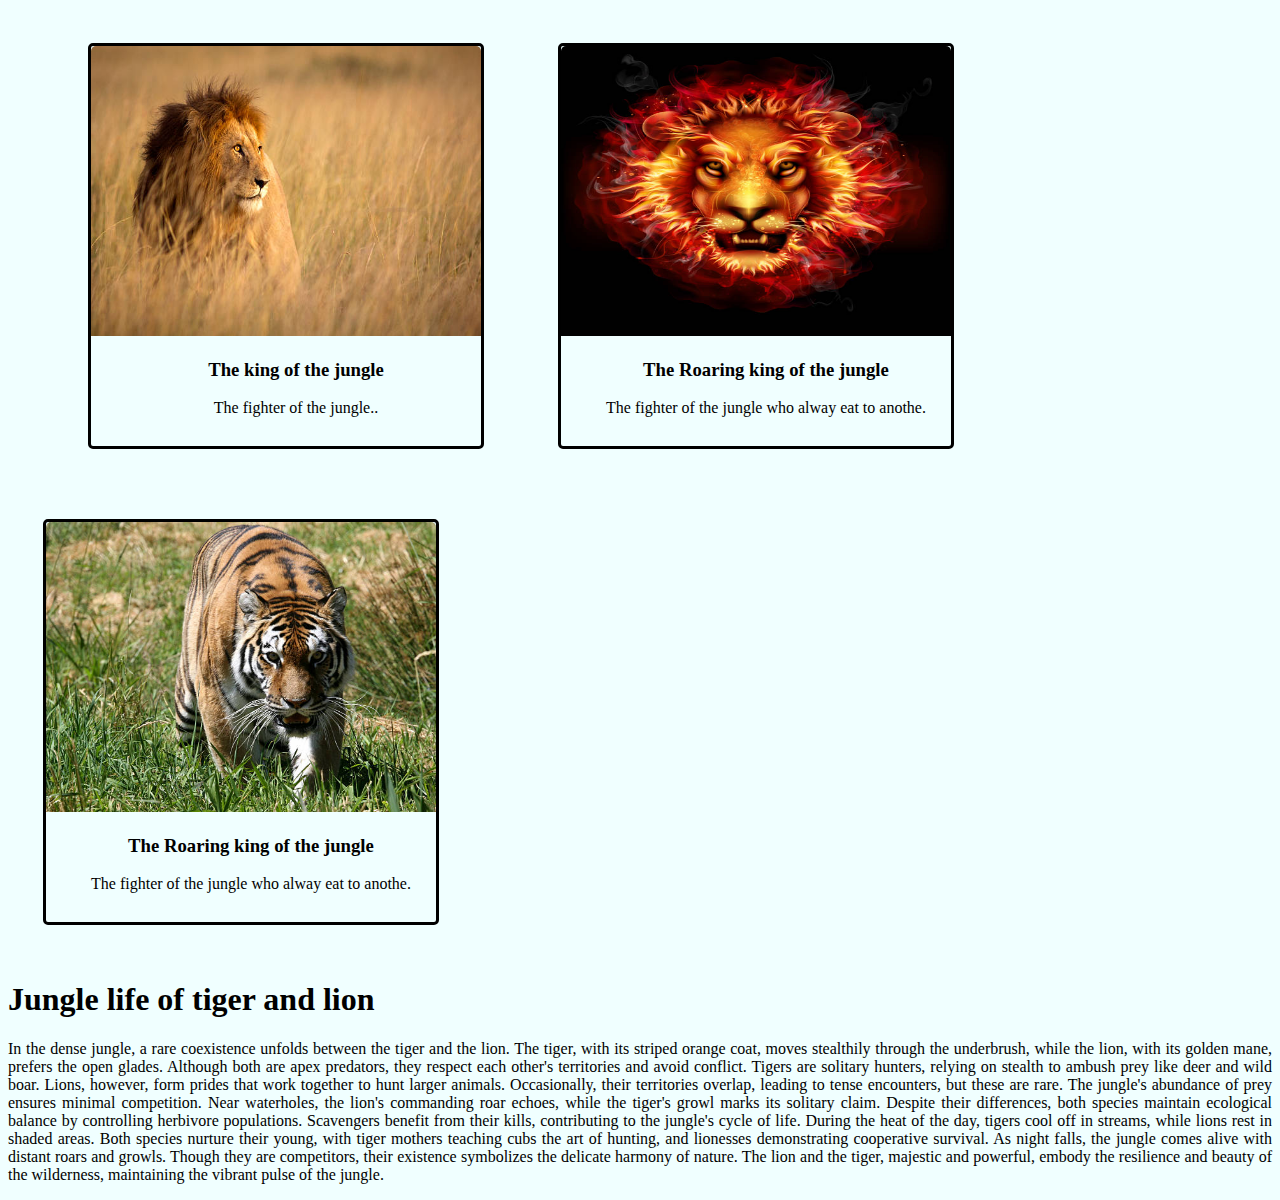
<file: card_using_htmcss/index.html>
<!DOCTYPE html>
<html lang="en">
<head>
    <meta charset="UTF-8">
    <meta name="viewport" content="width=device-width, initial-scale=1.0">
    <link rel="stylesheet" href="style.css">
    <title>Cards</title>
</head>
<body>
    <div class="lion" id="first">
        
            <img src="lion.jpj.jpg" alt="lion">
                
                <div class="discrip">
            <h3>The king of the jungle </h3>
            <p>The fighter of the jungle.. </p>
                </div>
            
    </div>
        
            <div class="lion">
                
                    <img src="fire_lion.jpg" alt="lion">
                        <div class="discrip">
                    <h3>The Roaring king of the jungle </h3>
                    <p>The fighter of the jungle who alway eat to anothe. </p>
                        </div>

            </div>
            <div class="lion">
                
                <img src="tiger.jpg" alt="tiger">
                    <div class="discrip">
                <h3>The Roaring king of the jungle </h3>
                <p>The fighter of the jungle who alway eat to anothe. </p>
                    </div>

        </div>
        <div class="jungle">
            <h1 class="about">Jungle life of tiger and lion</h1>
            <p class="aboutjungle"> In the dense jungle, a rare coexistence unfolds between the tiger and the lion. The tiger, with its striped orange coat, moves stealthily through the underbrush, while the lion, with its golden mane, prefers the open glades. Although both are apex predators, they respect each other's territories and avoid conflict.

                Tigers are solitary hunters, relying on stealth to ambush prey like deer and wild boar. Lions, however, form prides that work together to hunt larger animals. Occasionally, their territories overlap, leading to tense encounters, but these are rare. The jungle's abundance of prey ensures minimal competition.
                
                Near waterholes, the lion's commanding roar echoes, while the tiger's growl marks its solitary claim. Despite their differences, both species maintain ecological balance by controlling herbivore populations. Scavengers benefit from their kills, contributing to the jungle's cycle of life.
                
                During the heat of the day, tigers cool off in streams, while lions rest in shaded areas. Both species nurture their young, with tiger mothers teaching cubs the art of hunting, and lionesses demonstrating cooperative survival.
                
                As night falls, the jungle comes alive with distant roars and growls. Though they are competitors, their existence symbolizes the delicate harmony of nature. The lion and the tiger, majestic and powerful, embody the resilience and beauty of the wilderness, maintaining the vibrant pulse of the jungle.</p>
        </div>

  
</body>
</html>
</file>
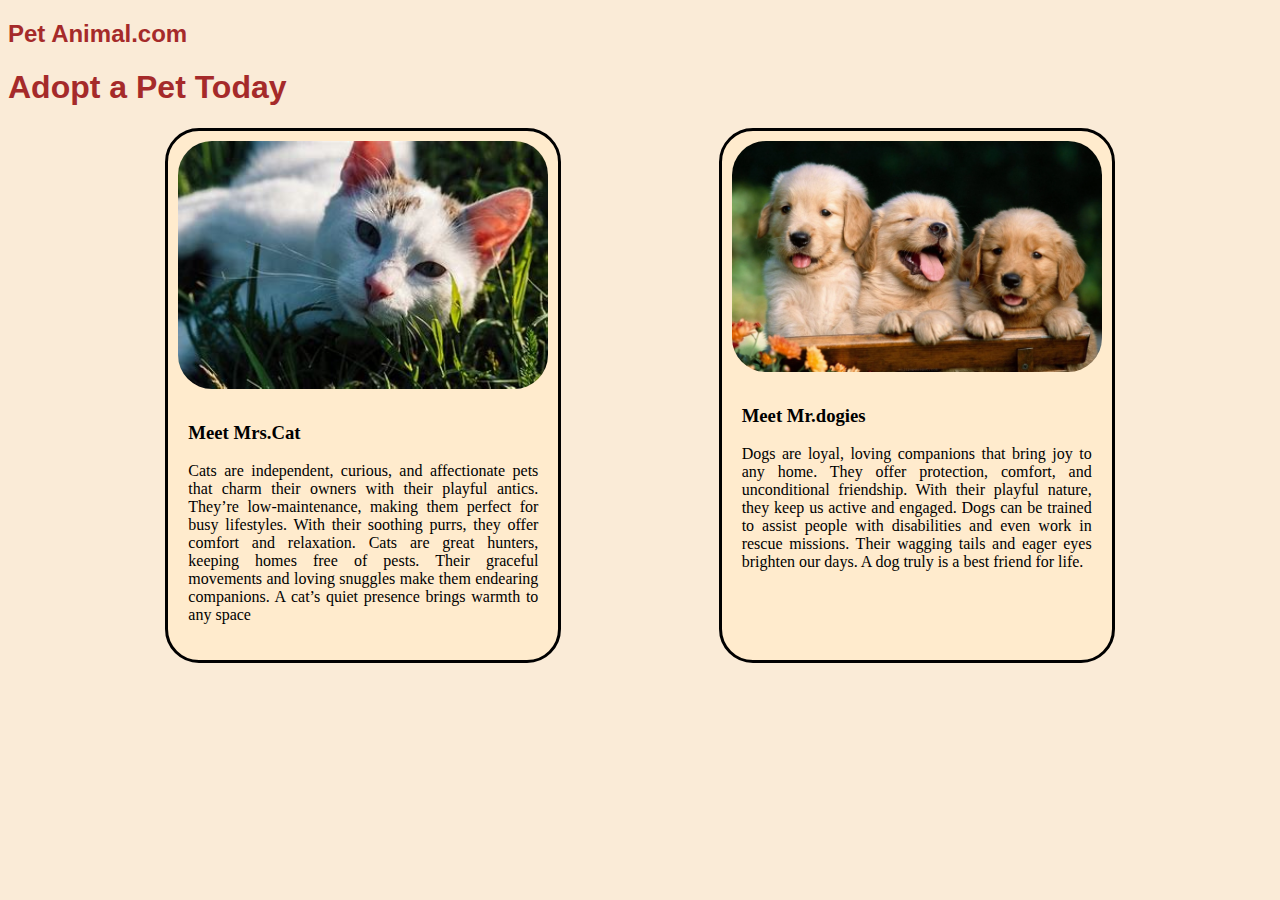
<file: Pat_today/index.html>
<!DOCTYPE html>
<html lang="en">
  <head>
    <meta charset="UTF-8" />
    <meta name="viewport" content="width=device-width, initial-scale=1.0" />
    <link rel="stylesheet" href="style.css">
    <title>Pet_India</title>
  </head>
  <body>
    <h2>Pet Animal.com </h2>
    <h1>Adopt a Pet Today</h1>
    <div id="pet">
      <div class="cats">
        <img src="cute-cat.jpeg" alt="" class="cat" />
        <div class="dis">
          <h3>Meet Mrs.Cat</h3>
          <p>
            Cats are independent, curious, and affectionate pets that charm
            their owners with their playful antics. They’re low-maintenance,
            making them perfect for busy lifestyles. With their soothing purrs,
            they offer comfort and relaxation. Cats are great hunters, keeping
            homes free of pests. Their graceful movements and loving snuggles
            make them endearing companions. A cat’s quiet presence brings warmth
            to any space
          </p>
        </div>
      </div>

      <div class="dogs">
        <img src="Cute-Dog-Photo.webp" alt="" class="dog" />
        <div class="dis">
          <h3>Meet Mr.dogies</h3>
          <p>
            Dogs are loyal, loving companions that bring joy to any home. They
            offer protection, comfort, and unconditional friendship. With their
            playful nature, they keep us active and engaged. Dogs can be trained
            to assist people with disabilities and even work in rescue missions.
            Their wagging tails and eager eyes brighten our days. A dog truly is
            a best friend for life.
          </p>
        </div>
      </div>
    </div>
  </body>
</html>
</file>
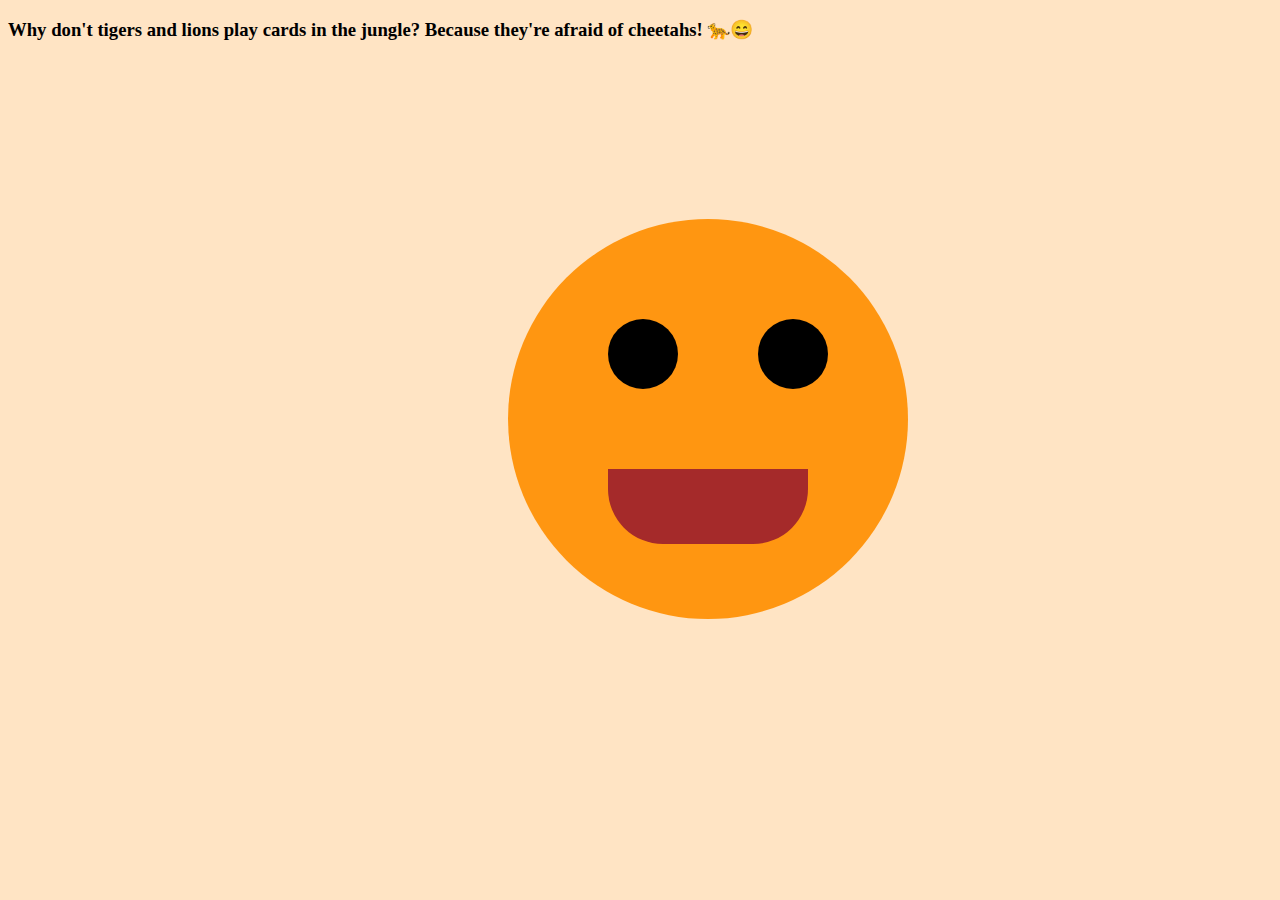
<file: simly_face/index.html>
<!DOCTYPE html>
<html lang="en">
<head>
    <meta charset="UTF-8">
    <meta name="viewport" content="width=device-width, initial-scale=1.0">
    <link rel="stylesheet" href="style.css">
    <title>Simly_face</title>
</head>
<body>
    <div class="face">
        <div class="mouth"></div>
        <div class="eyes">
            <div class="left-eye"></div>
            <div class="right-eye"></div>
        </div>
       
    </div>
    <div class="text"><h3 class="joke"> Why don't tigers and lions play cards in the jungle? Because they're afraid of cheetahs! 🐆😄</h3></div>
</body>
</html>
</file>
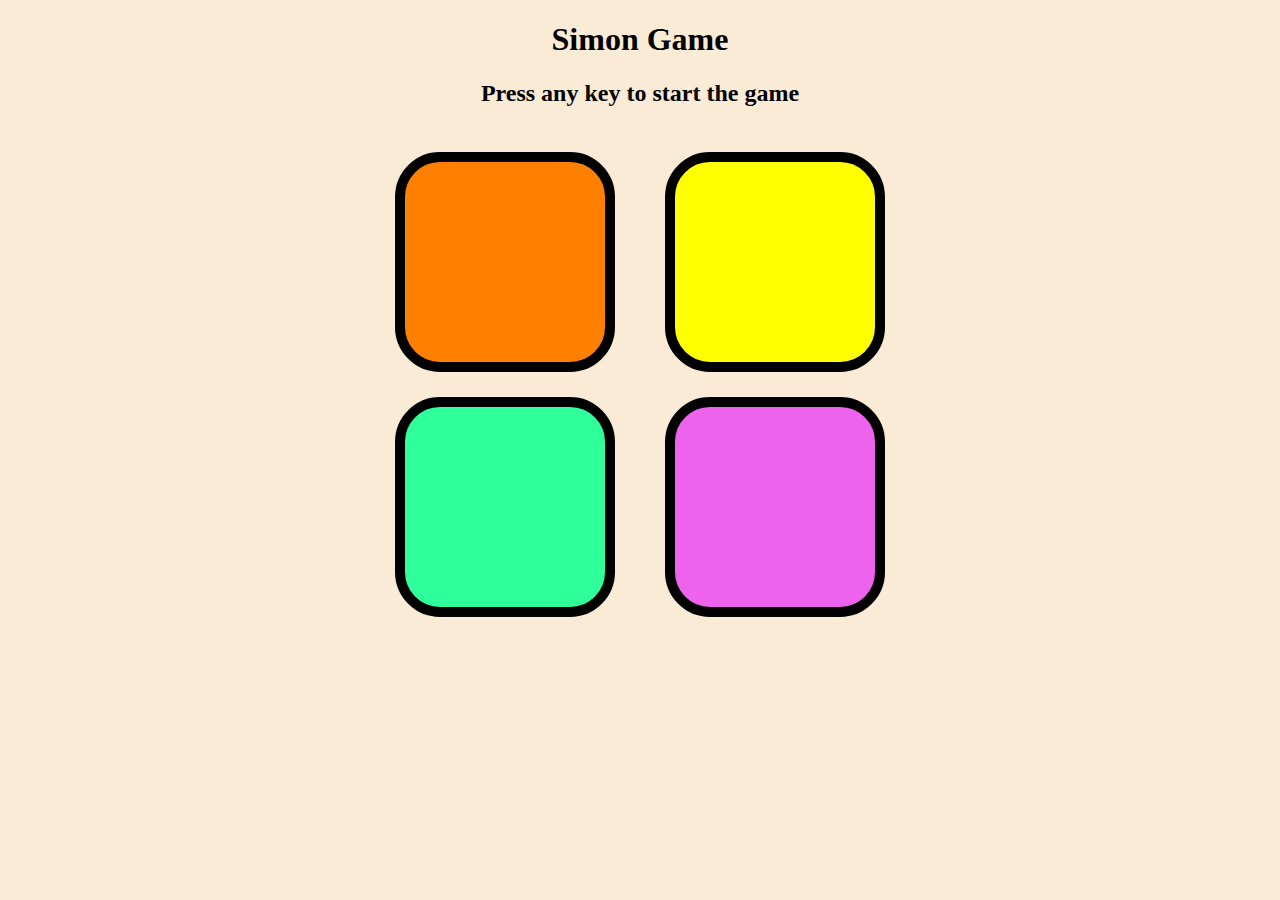
<file: Simon/index.html>
<!DOCTYPE html>
<html lang="en">
  <head>
    <meta charset="UTF-8" />
    <meta name="viewport" content="width=device-width, initial-scale=1.0" />
    <title>Siman Game</title>
    <link rel="stylesheet" href="style.css" />
  </head>
  <body>
    <h1>Simon Game</h1>
    <h2>Press any key to start the game</h2>

    <div class="btn-container">
      <div class="line1">

        <div class="btn red" id="red" type="button"></div>
        <div class="btn green" id="green" type="button"></div>

      </div>

      <div class="line2">
        <div class="btn yellow" id="yellow" type="button"></div>
        <div class="btn purple " id="purple" type="button"></div>

      </div>

    </div>

    <script src="app.js"></script>
  </body>
</html>
</file>
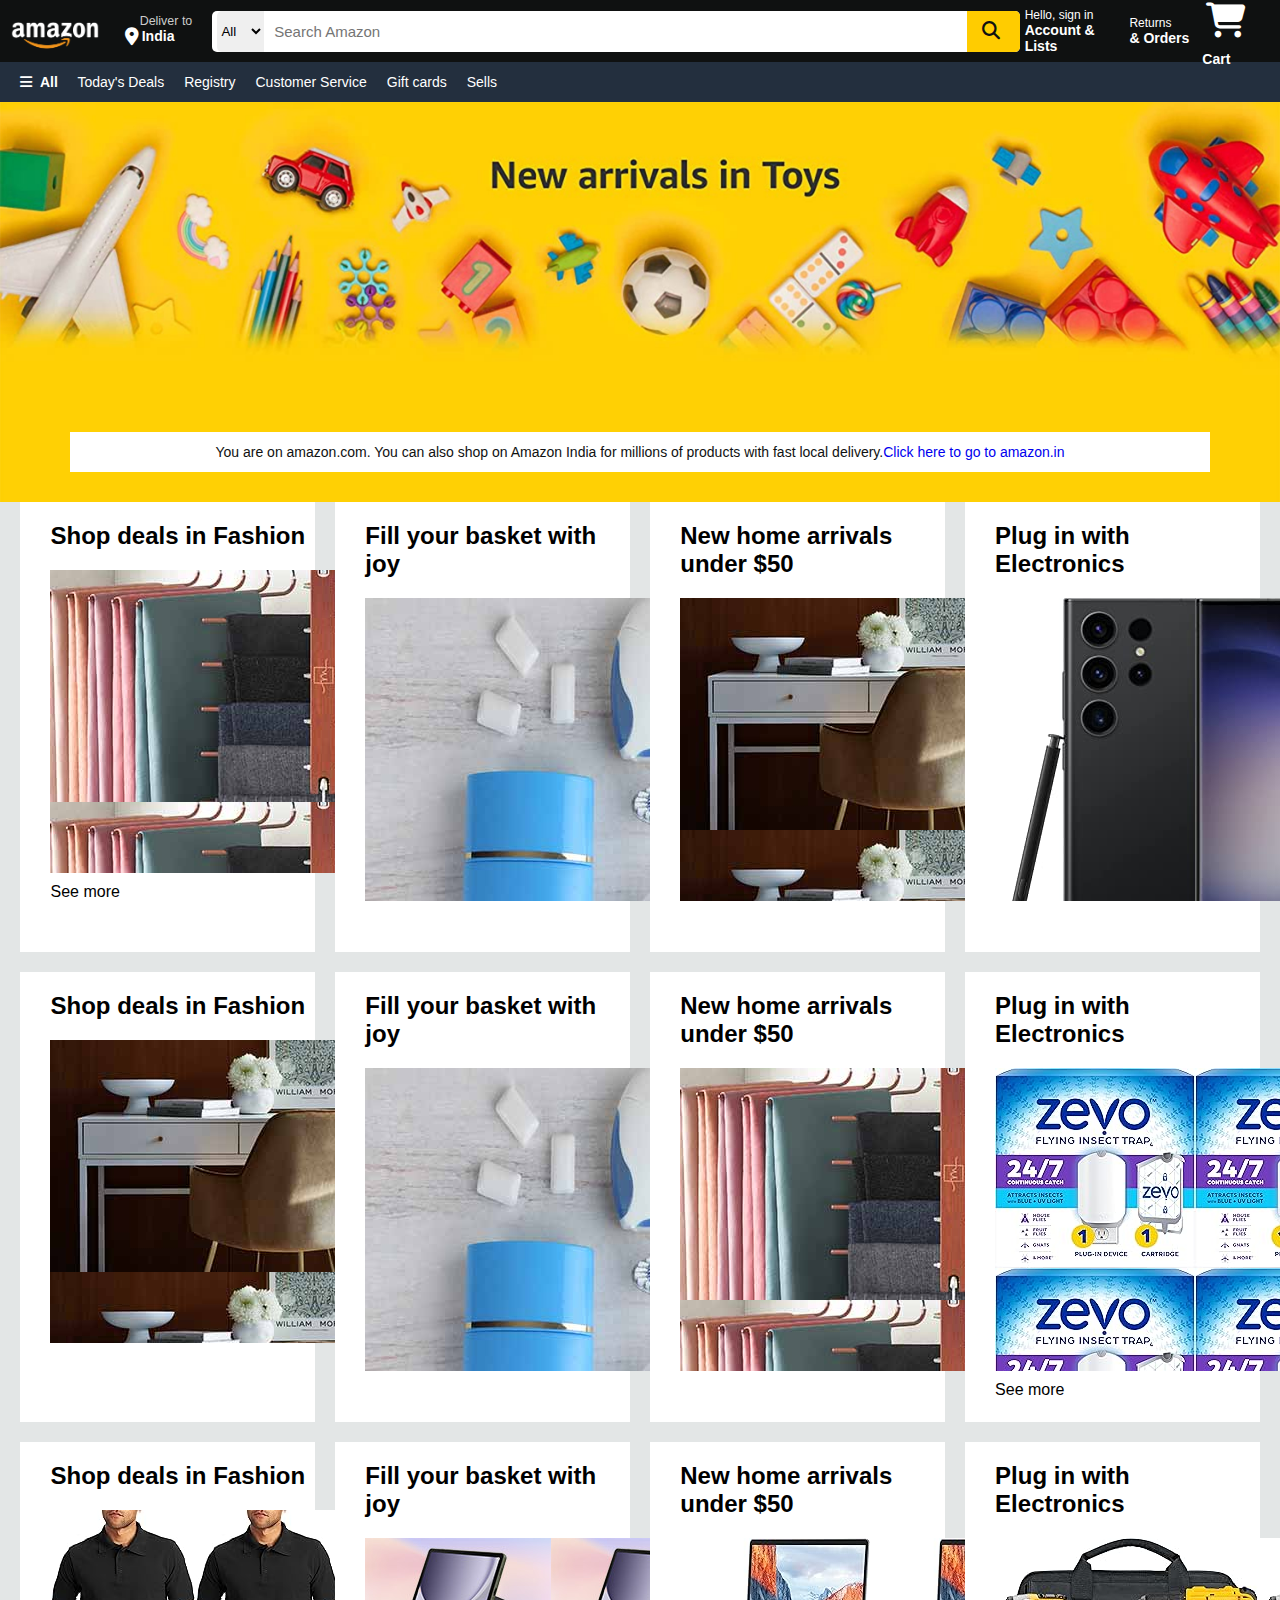
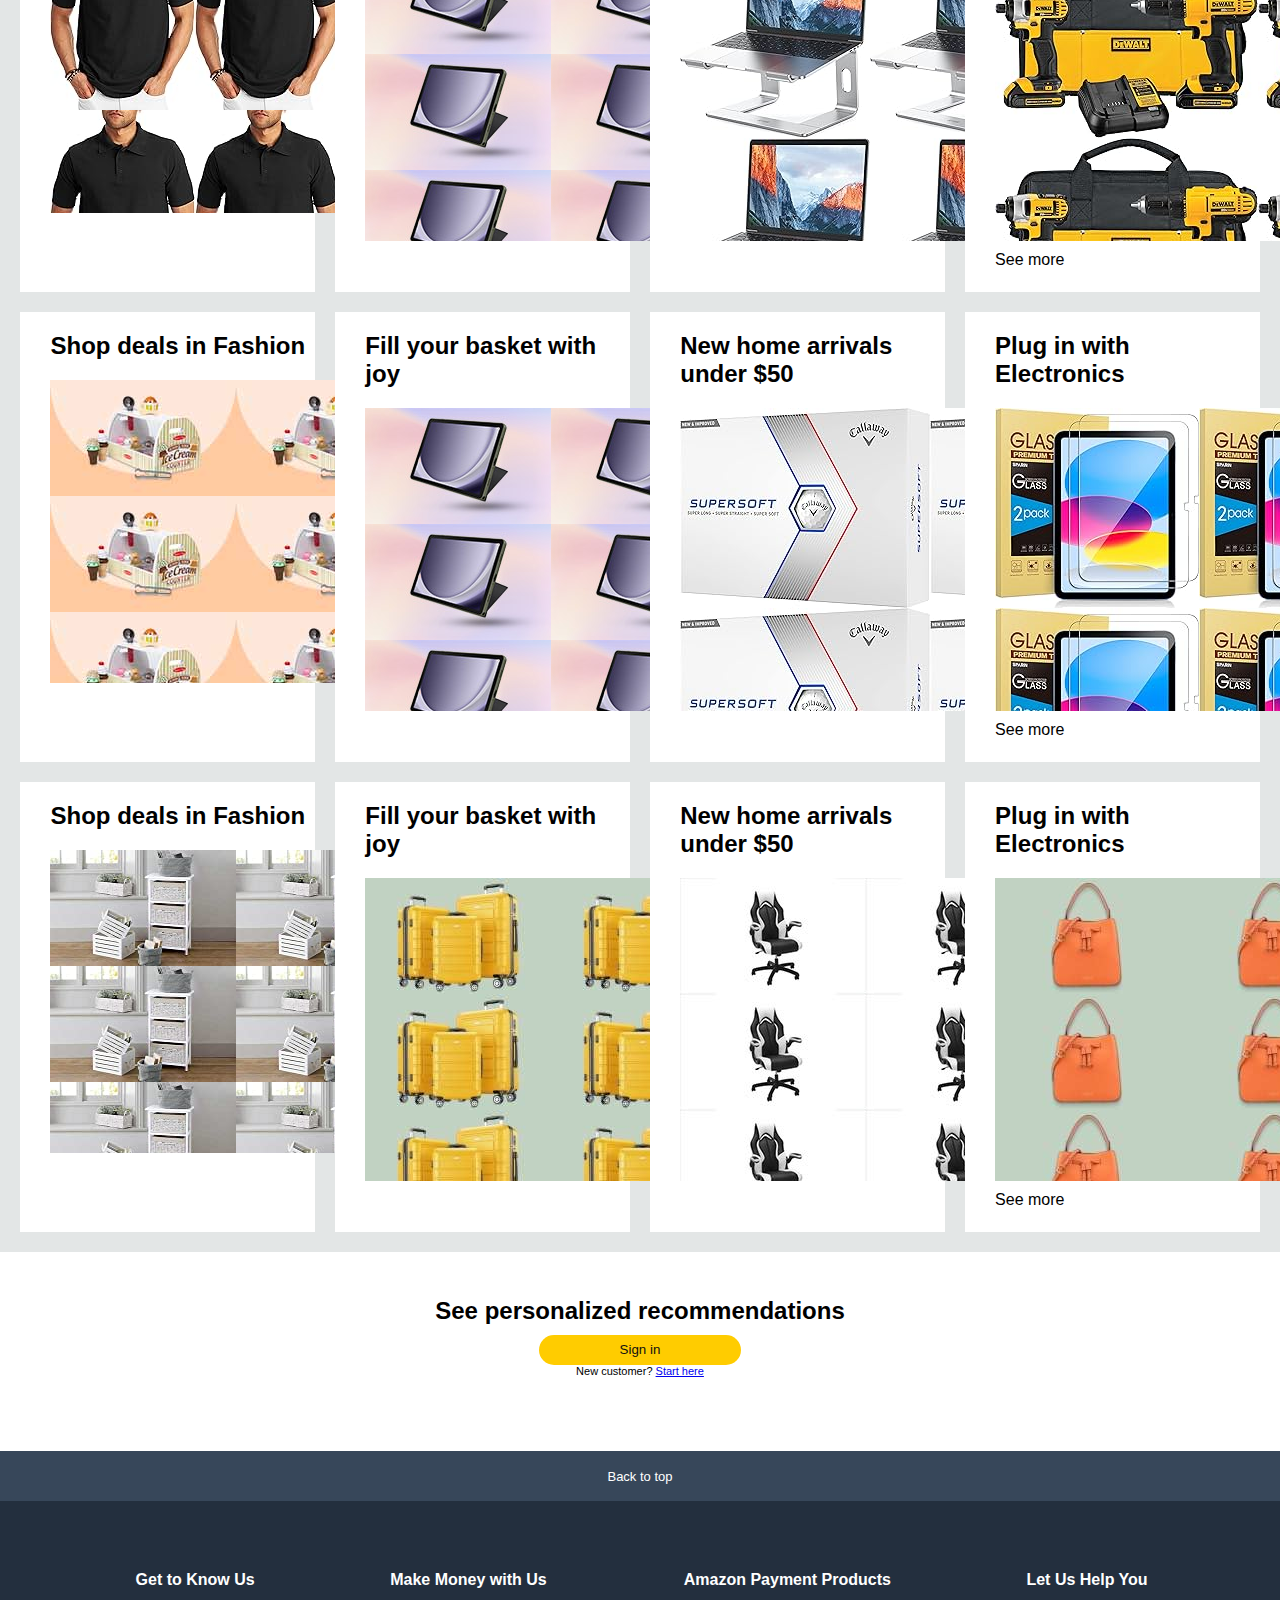
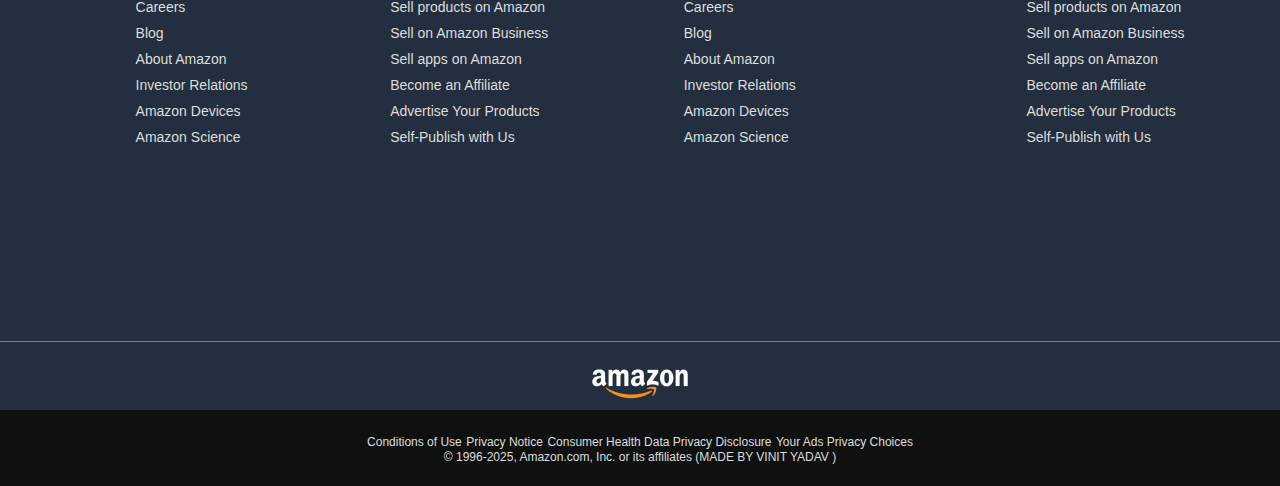
<file: ui_clone_amazon.com/index.html>
<!DOCTYPE html>
<html lang="en">
<head>
    <meta charset="UTF-8">
    <meta name="viewport" content="width=device-width, initial-scale=1.0">
    <title>Amazone.com. Spend less. Smile more. </title>
    <link rel="icon" href="./assets/titlebar-icon.png">
    <link rel="stylesheet" href="style.css">
    <link rel="stylesheet" href="https://cdnjs.cloudflare.com/ajax/libs/font-awesome/6.7.2/css/all.min.css" integrity="sha512-Evv84Mr4kqVGRNSgIGL/F/aIDqQb7xQ2vcrdIwxfjThSH8CSR7PBEakCr51Ck+w+/U6swU2Im1vVX0SVk9ABhg==" crossorigin="anonymous" referrerpolicy="no-referrer" />
</head>
<body>
    <header>

        <div class="nav-bar">
            <div class="nav-logo  borders"> </div>
    
            <div class="nav-address borders"> 
               
                <p class="address1">Deliver to</p>
                <div class="address2">
                    <i class="fa-solid fa-location-dot  locations"></i>
                    <p class="india">India</p>
                </div>
    
            </div>
    
            <div class="select-option">
    
                <select  class="select-all">
                    <option >All</option>
                </select>
    
                <input class="search"placeholder="Search Amazon" style="font-size:15px; padding-left: 10px;">
                <div class="search-logo">
                    <i class="fa-solid fa-magnifying-glass"></i>
                </div>
    
            </div>
    
    
            <div class="sign-in borders">
                <p class="sing-in-user">Hello, sign in </p>
                <p class="account">Account & Lists </p>
            </div>
    
    
           <div class="return borders">
              <p class="sing-in-user">Returns</p>
              <p class="account"> & Orders </p>
           </div>
           
    
           <div class="cart borders">
            <i class="fa-solid fa-cart-shopping carts"></i>
            <span class="nav-cart">Cart</span>
           </div>
           
    
        </div>

        <div class="pannel">
            <div class="all borders"> 
                <i class="fa-solid fa-bars"></i> All
            </div>
            <div class="content ">
                <p class="conten1 borders">Today's Deals </p>
                <p class="conten2 borders"> Registry</p>
                <p class="content3 borders"> Customer Service</p>
                <p class="content4 borders">Gift cards </p>
                <p class="content5 borders">Sells </p>
            </div>
        </div>
        

    </header>
    <main>
        <div class="hero-section">
            <p class="hero-content">You are on amazon.com. You can also shop on Amazon India for millions of products with fast local delivery. <a href="#" style="text-decoration: none;">Click here to go to amazon.in</a></p>
        </div>

        <div class="main-content">

            <div class="main-box1 card">
                <h2>Shop deals in Fashion</h2>
                <div class="box-img"  style="background-image: url('./assets/box1_image.jpg');"> </div>
                <p class="box-info"> See more </p>
            </div>

            <div class="main-box2 card"> 
                <h2>Fill your basket with joy</h2>
                <div class="box-img"  style="background-image: url('./assets/box2_image.jpg');"> </div>
                <p class="box-info"> </p>

             </div>

            <div class="main-box3 card"> 
                <h2>New home arrivals under $50</h2> 
                <div class="box-img"  style="background-image: url('./assets/box3_image.jpg');"> </div>
                <p class="box-info"> </p>
            </div>
            
            <div class="main-box4 card"> 
                <h2>Plug in with Electronics</h2>
                <div class="box-img"  style="background-image: url('./assets/box4_image.jpg');"> </div>  
                <p class="box-info"> </p>
            </div>
                 <!-- second 4 card -->
            <div class="main-box1 card"> 
                <h2>Shop deals in Fashion</h2>
                <div class="box-img" style="background-image: url('./assets/box3_image.jpg');" > </div>  
                <p class="box-info"> </p>
            </div>

            <div class="main-box2 card"> 
                <h2>Fill your basket with joy</h2>
                <div class="box-img" style="background-image: url('./assets/box2_image.jpg');"> </div>  
                <p class="box-info"> </p>
            </div>

            <div class="main-box3 card"> 
                <h2>New home arrivals under $50</h2>
                <div class="box-img" style="background-image: url('./assets/box1_image.jpg');"> </div>  
                <p class="box-info"> </p>
            </div>

            <div class="main-box4 card"> 
                <h2>Plug in with Electronics</h2>
                <div class="box-img" style="background-image: url('./assets/img1.jpg');"> </div>  
                <p class="box-info">See more </p>
            </div>
           <!-- third card pannel -->
            <div class="main-box1 card"> 
                <h2>Shop deals in Fashion</h2>
                <div class="box-img" style="background-image: url('./assets/img2.jpg');" > </div>  
                <p class="box-info"> </p>
            </div>

            <div class="main-box2 card"> 
                <h2>Fill your basket with joy</h2>
                <div class="box-img" style="background-image: url('./assets/img44.jpg');"> </div>  
                <p class="box-info"> </p>
            </div>

            <div class="main-box3 card"> 
                <h2>New home arrivals under $50</h2>
                <div class="box-img" style="background-image: url('./assets/img10.jpg');"> </div>  
                <p class="box-info"> </p>
            </div>

            <div class="main-box4 card"> 
                <h2>Plug in with Electronics</h2>
                <div class="box-img" style="background-image: url('./assets/img6.jpg');"> </div>  
                <p class="box-info">See more </p>
            </div>
            <!-- fourth pannel of card -->
            
            <div class="main-box1 card"> 
                <h2>Shop deals in Fashion</h2>
                <div class="box-img" style="background-image: url('./assets/img50.jpg');" > </div>  
                <p class="box-info"> </p>
            </div>

            <div class="main-box2 card"> 
                <h2>Fill your basket with joy</h2>
                <div class="box-img" style="background-image: url('./assets/img44.jpg');"> </div>  
                <p class="box-info"> </p>
            </div>

            <div class="main-box3 card"> 
                <h2>New home arrivals under $50</h2>
                <div class="box-img" style="background-image: url('./assets/img11.jpg');"> </div>  
                <p class="box-info"> </p>
            </div>

            <div class="main-box4 card"> 
                <h2>Plug in with Electronics</h2>
                <div class="box-img" style="background-image: url('./assets/img12.jpg');"> </div>  
                <p class="box-info">See more </p>
            </div>
                <!-- fivth pannel of card -->

                <div class="main-box1 card"> 
                    <h2>Shop deals in Fashion</h2>
                    <div class="box-img" style="background-image: url('./assets/img34.jpg');" > </div>  
                    <p class="box-info"> </p>
                </div>
    
                <div class="main-box2 card"> 
                    <h2>Fill your basket with joy</h2>
                    <div class="box-img" style="background-image: url('./assets/img32.jpg');"> </div>  
                    <p class="box-info"> </p>
                </div>
    
                <div class="main-box3 card"> 
                    <h2>New home arrivals under $50</h2>
                    <div class="box-img" style="background-image: url('./assets/img38.jpg');"> </div>  
                    <p class="box-info"> </p>
                </div>
    
                <div class="main-box4 card"> 
                    <h2>Plug in with Electronics</h2>
                    <div class="box-img" style="background-image: url('./assets/img39.jpg');"> </div>  
                    <p class="box-info">See more </p>
                </div>

        </div> 
    </main>
    <footer>
        <div class="footer-pannel0">
            <h2>See personalized recommendations</h2>
            <div class="footer-button"> <input type="button" class="button" value="Sign in"></div>
          
            <p>  New customer? <a href="#">Start here</a></p>
        </div>

        <div class="footer-pannel1">
            Back to top
        </div>
        <div class="footer-pannel2"> 
           
            <ul>
                <p>Get to Know Us</p>
                <a > Careers</a>
                <a >Blog </a>
                <a > About Amazon</a>
                <a >Investor Relations </a>
                <a >Amazon Devices </a>
                <a > Amazon Science
                </a>
            </ul>

            
            <ul>
                <p> Make Money with Us</p>
                <a > Sell products on Amazon</a>
                <a > Sell on Amazon Business </a>
                <a >  Sell apps on Amazon</a>
                <a >   Become an Affiliate</a>
                <a >   Advertise Your Products</a>
                <a >    Self-Publish with Us </a>
            </ul>
           
            
            <ul>
                <p> Amazon Payment Products </p>
                <a > Careers</a>
                <a >Blog </a>
                <a > About Amazon</a>
                <a >Investor Relations </a>
                <a >Amazon Devices </a>
                <a > Amazon Science
                </a>
            </ul>
         
            
            <ul>
                <p>   Let Us Help You </p>
                <a > Sell products on Amazon</a>
                <a > Sell on Amazon Business </a>
                <a >  Sell apps on Amazon</a>
                <a >   Become an Affiliate</a>
                <a >   Advertise Your Products</a>
                <a >    Self-Publish with Us </a>
            </ul>

            
        </div>

        <div class="footer-pannel3">
            <div class="amazon-logo"> </div>
        </div>
     
   
     
  
        <div class="footer-pannel4"> 
            <div class="pages">
                <a class="page1">Conditions of Use</a>
                <a class="page2">Privacy Notice</a>
                <a class="page3"> Consumer Health Data Privacy Disclosure</a>
                <a class="page4"> Your Ads Privacy Choices</a>  
            </div>
            <div class="copyright">
                <p> © 1996-2025, Amazon.com, Inc. or its affiliates (MADE BY VINIT YADAV )</p>
            </div>
        </div>
    </footer>
    
</body>
</html>
</file>
<file: card_using_htmcss/style.css>
.lion{
     height:400px; 
    width:390px;
    border:3px solid black;
    display:inline-block;
    margin:35px;
   transition-duration: 1s;
   transition-timing-function:steps(6, end);
   /* transition-timing-function: cubic-bezier(0.29, 1.01, 1, -0.68); */
   border-radius:5px;
   text-align: center;
}
.lion:hover{

box-shadow:15px 15px 44px black;
}
.discrip{
    padding:0px 0px 0px 20px;
}
img{
    height:290px;
    width:100%;
    border-radius:5px 5px 0px 0px;
}
#first{
    margin-left:80px;
}
body{
    background-color:azure
}
.aboutjungle{
   /* border:3px solid black;*/
   text-align: justify;
}
</file>
<file: Pat_today/style.css>
#pet {
  display: flex;
  /* flex-direction: row;
    justify-content:center; */
  justify-content: space-evenly;

}
body {
  background-color: antiquewhite;
}
.cats,
.dogs {
 
  width: 370px;
  border: 3px solid black;
  border-radius: 34px 34px 34px 34px;
  background-color: blanchedalmond;
    padding:10px;
}
.cats:hover{
  box-shadow: 12px 12px 35px black;
  transition: ease-in;
  transition-duration: 2s;
}
.dogs:hover{
  box-shadow: 12px 12px 35px black;
  transition: ease-in;
  transition-duration: 2s;
}
.cat,
.dog {
  width: 100%;

  border-radius: 34px 34px 34px 34px;
  
}

.dis {
  text-align: justify;
  padding: 10px;
}
@media (max-width: 412px) {
  #pet {
    flex-wrap: wrap;
  }
}

 h1,h2{
    color:brown;
font-family: Arial, Helvetica, sans-serif;
 }
 /* h2{
    color:red;
 } */
</file>
<file: simly_face/style.css>
.face{
    background-color:#ff9611;
    height:400px;
    width:400px;
    border-radius:50%;
    position:absolute;
    margin-left:500px;
    margin-top:200px;
    
}
.face:hover{
    box-shadow: 5px 5px 10px #ff4611;
    transition-duration: 1s;
    transition-timing-function:steps(6, end);
}
.mouth{
    height:75px;
    width:200px;
    border-radius:0 0 55px 55px;
    background-color: brown;
    position:absolute;
    top:250px;
    left:100px;
}
.left-eye,.right-eye{
    height:70px;
    width :70px;
    border-radius: 50%;
    background-color: black;
    position:absolute;
    top:100px;
    left:100px;
}
.right-eye{
    position:absolute;
    left:250px;
}
body{
    background-color:bisque;
}
</file>
<file: Simon/style.css>
body{
    text-align: center;
    background-color: antiquewhite;
}
.btn-container{
    display: flex;
    justify-content: center;
} 

.btn{
    height:200px;
    width:200px;
    border-radius: 45px;
    border: 10px solid black;
    margin:25px;

}
.red{
    background-color: rgb(255, 128, 0);
}
.green{
background-color:rgb(47, 255, 154) ;
}
.yellow{
background-color:yellow ;
}
.purple{
background-color: rgb(237, 99, 237);
}
.white{
    background-color: white;
}
.danger{
    background-color: red;
}
</file>
<file: ui_clone_amazon.com/style.css>
*{
    margin:0;
    font-family: Arial, Helvetica, sans-serif;
    border:border-box;
}
/**nav-bar **/
.nav-bar{
    background-color: #0f1111;
    display: flex;
    justify-content: space-between;
    align-items: center;
    height: 62px;
    color:#fff;
}
.nav-logo{
    background-image: url("./assets/amazon_logo.png");
    color:#2162a1;
    background-size: cover;
    height:53px;
    width:120px;
}
.borders{
    border:1px solid transparent;
}
.borders:hover{
    border:1.58px solid #fff;
}
/***box1**/
.nav-address{
    width:90px;
    margin:5px 2px 5px 0;
    padding:0px 9px;
    align-items: center;
}
.locations{
   margin-bottom: 10px;
   font-size: 18px;
   /* padding-bottom: 10px; */
   margin-right: 3px;
}
.address1{
    font-size: .78rem;
    font-weight: 500;
    color:#ccc;
    width:53px;
    margin:10px 0px 0px 20px;
  
}
.address2{
    padding:0px 0px 2px 5px;
    display: flex;
}

.india{
    font-size: .88rem;
    font-weight: 700;
    width:53px;
}
/*** box2 -search**/

.select-option{
    width:900px;
    /* height:40px; */
    background-color: #fff;
    display: flex;
    align-items: center;
    justify-content: center;
    border-top-left-radius: 5px;
    border-bottom-left-radius: 5px;
    border-top-right-radius: 5px;
    border-bottom-right-radius: 5px;
    position: sticky;

}
.select-option:hover{
   border:2px solid rgb(255, 204, 0);
   width:897px;
   height:38px;
}
.select-all{
    border:none;
    height:41px;
    width:53px;
    border-top-left-radius: 5px;
    border-bottom-left-radius: 5px;
    padding-right:10px;
    margin-left: 5px;
}
.search{
    border:none;
    width:100%;
    margin-left: 5px;
    padding:9.5px 0px 9.5px 0px;
    margin:0px 0px 0px 0px;
}
/* .search:checked{
    border:2.5px solid rgb(255, 204, 0);
} */
.search-logo{
    display: flex;
    justify-content: center;
    align-items: center;
    height:41px;
    border:none;
    color:#0f1111;
    border-top-right-radius: 5px;
    border-bottom-right-radius: 5px;
    padding-right:10px;
    width:50px;
    background-color: rgb(255, 204, 0);
    /* margin-left: 5px; */

}
.search-logo i{
    font-size: large;
    padding-left:6px;
}
/**box3**/
.sing-in{
width:145px;
}

.sing-in-user{
font-size: 12px;
font-weight: 500;
margin:0px 0;
padding:12px 4px 0px 4px;

}

.account{
font-size: 14px;
font-weight: 700;
padding:0px 4px 12px 4px;
}


/**box4**/
.boxes{
    /* height:61px; */
}
.return{
width:79px;
/* height:61px; */
}
/**box5*/

.cart{
    width:90px;
}
.cart i{
    padding:8px 2px 12px 8px;
    font-size:35px;
}
.nav-cart{
    padding:0px 0px 8px 4px;
    font-weight: 700;
    font-size: 14px;
}
/****pannel**/
 
.pannel{
    display:flex;
    align-items: center;
    height:40px;
    background-color:#232f3e;

}
.all{
    display: flex;
    padding:7px 9px;
    align-items: center;
    color:#fff;
    width:60px;
    font-size:14px;
    font-weight: 700;
}
.all i{
    margin-left: 10px;
    margin-right: 8px;
    padding:4px 0px;
}
.content{
    display: flex;
    color:#fff;
    font-size: 14px;
    width:100%;

}
.content p{
    font-weight: 500;
    padding:9px 0px;
    margin-right: 18px;
}
/**hero-section**/

.hero-section{
    background-image:url("./assets/slider1.jpg");
    height:400px;
    background-size: cover;
    display:flex;
    align-items: end;
    justify-content: center;
}
.hero-content{
    display:flex;
    align-items: center;
    justify-content: center;
    color:#0f1111;
    background-color: #fff;
    font-size:14px;
    height:40px;
    margin-bottom: 30px;
    width:89%;
}
/**main-content**/
.main-content{
    display:flex;
    flex-wrap: wrap;
    justify-content: space-evenly;
    background-color: #e3e6e6;
}
.card{
    /* border:2px solid black; */
    height:450px;
    width:23%;
    background-color: #fff;
    margin-bottom: 20px;
    /* padding-left: 50px; */
   
}
.card h2{
    margin-left:30px;
    margin-top: 20px;
    margin-bottom: 20px;
}
.card p{
    margin-top:10px;
    margin-left:30px;
}
.box-img{
    margin-left:30px;
    /* background-image: url("./assets/box1_image.jpg"); */
    height:303px;
    width:290px;
}
/**footer**/
.footer-pannel0{
    height:147px;
    color:black;
    background-color: #fff;
    display: flex;
    flex-direction: column;
    align-items: center;
    justify-content: center;
    border:1px solid rgba(255, 255, 255, 0);
    padding:10px 10px;
}
.footer-pannel0 p{
    font-size: 11px;
    color:#000;
}
.footer-pannel0 h2{
    padding-bottom: 10px;
}
.button{
    border:none;
    width:202px;
    height:30px;
    border-radius: 18px;
    background-color:  rgb(255, 204, 0);
    color:#0f1111;
}
.footer-pannel1{
    background-color: #37475a;
    color:#fff;
    display: flex; 
    height:50px;
    align-items: center;
    justify-content: center;
    font-size: 13px;
   margin-top:30px;
}
.footer-pannel2{
    display:flex;
    height:400px;
    justify-content: space-evenly;
    background-color: #232f3e;
    color:#fff;
    padding-top:40px;
}
ul p{
    font-size:16px;
    color:#fff;
    font-weight: 700;
    margin-top:30px;
}

ul a{
    display:block;
    font-size:14px;
    color:#ddd;
    font-weight: 500;
    margin-top:10px; 
 
}
.footer-pannel3{
    border-top:.5px solid rgba(255, 255, 255, 0.374);
    background-color:  #232f3e;
    display:flex;
    justify-content: center;
    align-items: center;
    height:68px;
}
.amazon-logo{
    background-image: url("./assets/amazon_logo.png");
   
    background-size: cover;
    height:53px;
    width:120px;
}
.footer-pannel4{
    height:76px;
    background-color: #0f1111;
    display:flex;
    flex-direction: column;
    align-items: center;
    justify-content: center;
    color:#ddd;
}
.pages a{
    /* diplay:block; */
    color:#ddd;
    font-size: 12px;
}
.copyright p{
    color:#ddd;
    font-size: 12px;
}
</file>
